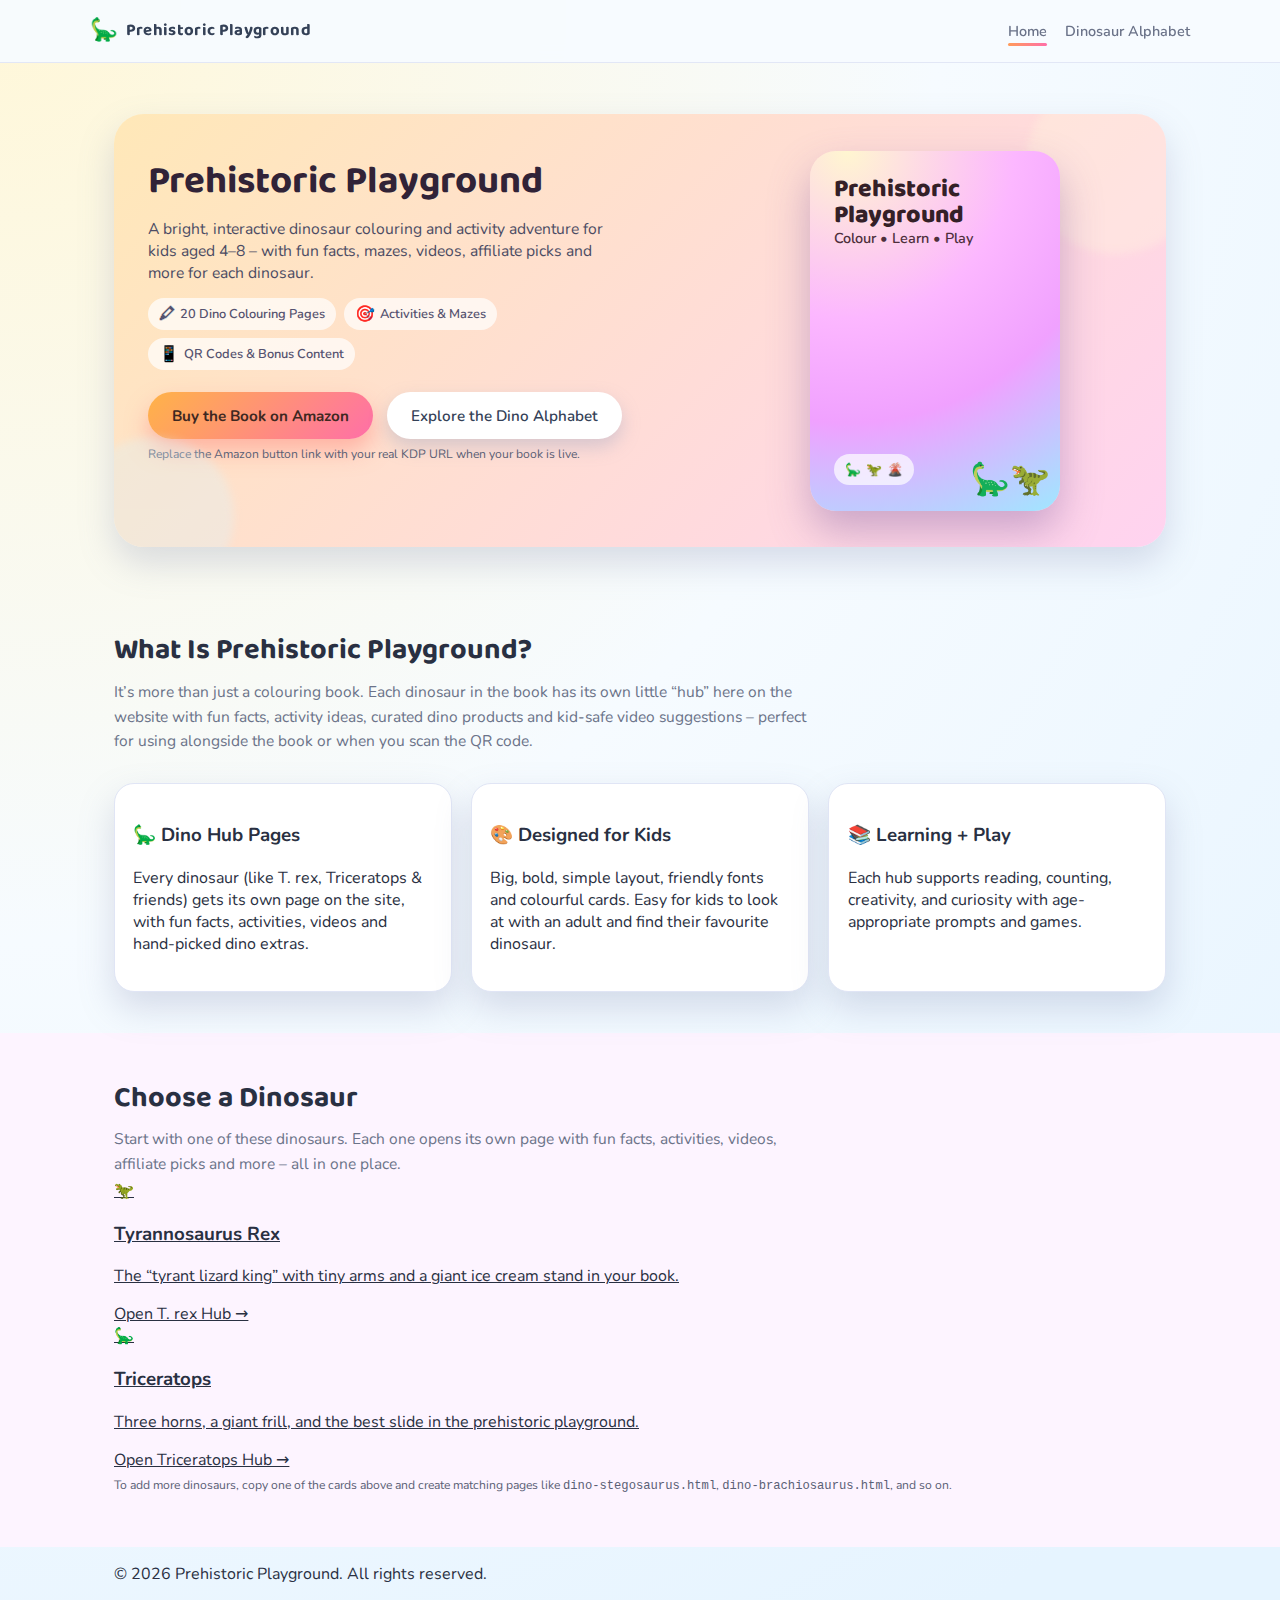
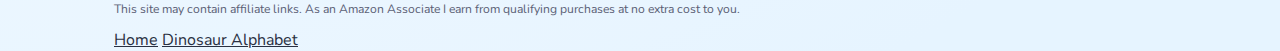
<file: index.html>
<!DOCTYPE html>
<html lang="en">
<head>
  <meta charset="UTF-8" />
  <title>Prehistoric Playground – Dino Colour & Learn</title>
  <meta name="viewport" content="width=device-width, initial-scale=1" />
  <meta name="description" content="Prehistoric Playground is an interactive dinosaur colouring and activity book with QR codes, fun facts, activities, videos and more." />

  <!-- Fun, cartoony fonts -->
  <link rel="preconnect" href="https://fonts.googleapis.com">
  <link rel="preconnect" href="https://fonts.gstatic.com" crossorigin>
  <link href="https://fonts.googleapis.com/css2?family=Baloo+2:wght@600;700&family=Nunito:wght@400;600;700&display=swap" rel="stylesheet">

  <link rel="stylesheet" href="styles.css" />
</head>
<body>
  <!-- HEADER / TABS -->
  <header class="site-header">
    <div class="container header-inner">
      <a href="index.html" class="logo-link">
        <div class="logo">Prehistoric Playground</div>
      </a>
      <nav class="nav">
        <a href="index.html" class="nav-link active">Home</a>
        <a href="alphabet.html" class="nav-link">Dinosaur Alphabet</a>
        <!-- You can add more global pages later if you like -->
      </nav>
    </div>
  </header>

  <main>
    <!-- HERO -->
    <section class="hero">
      <div class="container">
        <div class="hero-inner">
          <div class="hero-text">
            <h1>Prehistoric Playground</h1>
            <p class="hero-subtitle">
              A bright, interactive dinosaur colouring and activity adventure for kids aged 4–8 – 
              with fun facts, mazes, videos, affiliate picks and more for each dinosaur.
            </p>

            <div class="hero-badges">
              <div class="hero-badge"><span>🖍</span> 20 Dino Colouring Pages</div>
              <div class="hero-badge"><span>🎯</span> Activities & Mazes</div>
              <div class="hero-badge"><span>📱</span> QR Codes & Bonus Content</div>
            </div>

            <div class="hero-buttons">
              <a class="btn primary-btn" href="#" target="_blank" rel="noopener">
                Buy the Book on Amazon
              </a>
              <a class="btn secondary-btn" href="alphabet.html">
                Explore the Dino Alphabet
              </a>
            </div>
            <p class="tiny-note">
              Replace the Amazon button link with your real KDP URL when your book is live.
            </p>
          </div>

          <div class="hero-image">
            <div class="mock-cover">
              <div>
                <div class="mock-cover-title">Prehistoric<br />Playground</div>
                <div class="mock-cover-tagline">Colour • Learn • Play</div>
              </div>
              <div class="mock-cover-dinos">
                <span>🦕</span> <span>🦖</span> <span>🌋</span>
              </div>
            </div>
          </div>
        </div>
      </div>
    </section>

    <!-- OVERVIEW -->
    <section class="section">
      <div class="container">
        <h2>What Is Prehistoric Playground?</h2>
        <p class="section-intro">
          It’s more than just a colouring book. Each dinosaur in the book has its own 
          little “hub” here on the website with fun facts, activity ideas, curated dino 
          products and kid-safe video suggestions – perfect for using alongside the book 
          or when you scan the QR code.
        </p>

        <div class="feature-grid">
          <article class="feature-card">
            <h3>🦕 Dino Hub Pages</h3>
            <p>
              Every dinosaur (like T. rex, Triceratops & friends) gets its own page on the 
              site, with fun facts, activities, videos and hand-picked dino extras.
            </p>
          </article>
          <article class="feature-card">
            <h3>🎨 Designed for Kids</h3>
            <p>
              Big, bold, simple layout, friendly fonts and colourful cards. Easy for kids 
              to look at with an adult and find their favourite dinosaur.
            </p>
          </article>
          <article class="feature-card">
            <h3>📚 Learning + Play</h3>
            <p>
              Each hub supports reading, counting, creativity, and curiosity with 
              age-appropriate prompts and games.
            </p>
          </article>
        </div>
      </div>
    </section>

    <!-- DINO LIST -->
    <section class="section alt-section">
      <div class="container">
        <h2>Choose a Dinosaur</h2>
        <p class="section-intro">
          Start with one of these dinosaurs. Each one opens its own page with fun facts, 
          activities, videos, affiliate picks and more – all in one place.
        </p>

        <div class="dino-grid">
          <!-- T. REX CARD -->
          <a href="dino-trex.html" class="dino-card">
            <div class="dino-card-emoji">🦖</div>
            <div class="dino-card-body">
              <h3>Tyrannosaurus Rex</h3>
              <p>The “tyrant lizard king” with tiny arms and a giant ice cream stand in your book.</p>
              <span class="dino-card-link">Open T. rex Hub →</span>
            </div>
          </a>

          <!-- TRICERATOPS CARD -->
          <a href="dino-triceratops.html" class="dino-card">
            <div class="dino-card-emoji">🦕</div>
            <div class="dino-card-body">
              <h3>Triceratops</h3>
              <p>Three horns, a giant frill, and the best slide in the prehistoric playground.</p>
              <span class="dino-card-link">Open Triceratops Hub →</span>
            </div>
          </a>

          <!-- TEMPLATE FOR MORE DINOS -->
          <!--
          <a href="dino-stegosaurus.html" class="dino-card">
            <div class="dino-card-emoji">🦕</div>
            <div class="dino-card-body">
              <h3>Stegosaurus</h3>
              <p>Plates, spikes and the star of the birthday party page.</p>
              <span class="dino-card-link">Open Stegosaurus Hub →</span>
            </div>
          </a>
          -->
        </div>

        <p class="tiny-note">
          To add more dinosaurs, copy one of the cards above and create matching pages 
          like <code>dino-stegosaurus.html</code>, <code>dino-brachiosaurus.html</code>, and so on.
        </p>
      </div>
    </section>
  </main>

  <footer class="site-footer">
    <div class="container footer-inner">
      <div>
        <p>&copy; <span id="year"></span> Prehistoric Playground. All rights reserved.</p>
        <p class="tiny-note">
          This site may contain affiliate links. As an Amazon Associate I earn from qualifying purchases 
          at no extra cost to you.
        </p>
      </div>
      <div class="footer-links">
        <a href="index.html">Home</a>
        <a href="alphabet.html">Dinosaur Alphabet</a>
      </div>
    </div>
  </footer>

  <script src="script.js"></script>
</body>
</html>
</file>
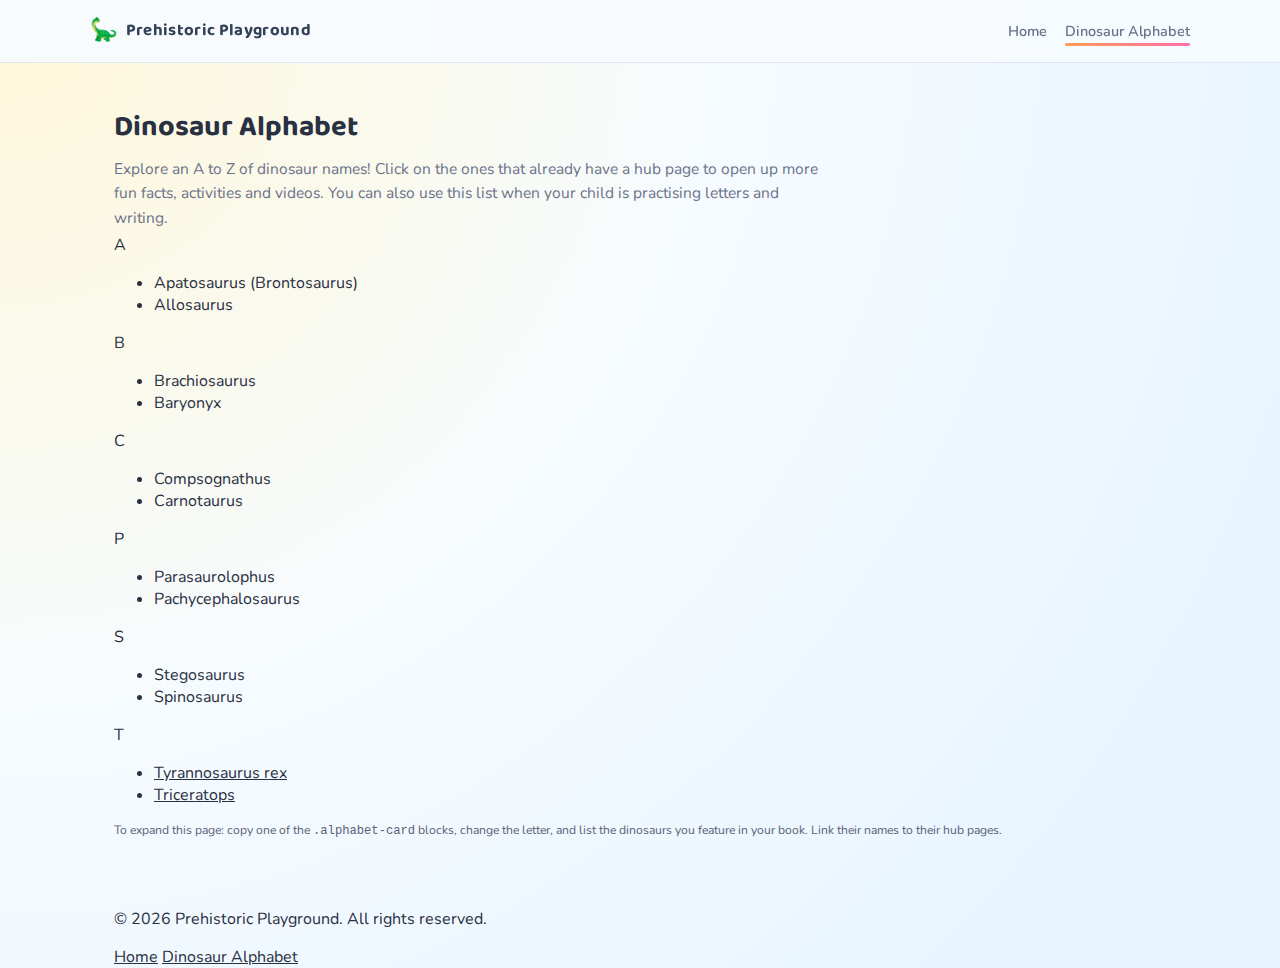
<file: alphabet.html>
<!DOCTYPE html>
<html lang="en">
<head>
  <meta charset="UTF-8" />
  <title>Dinosaur Alphabet – Prehistoric Playground</title>
  <meta name="viewport" content="width=device-width, initial-scale=1" />
  <meta name="description" content="Dinosaur alphabet for kids – A to Z dinosaur names linked to their hub pages for the Prehistoric Playground colouring book." />

  <link rel="preconnect" href="https://fonts.googleapis.com">
  <link rel="preconnect" href="https://fonts.gstatic.com" crossorigin>
  <link href="https://fonts.googleapis.com/css2?family=Baloo+2:wght@600;700&family=Nunito:wght@400;600;700&display=swap" rel="stylesheet">

  <link rel="stylesheet" href="styles.css" />
</head>
<body>
  <!-- HEADER / TABS -->
  <header class="site-header">
    <div class="container header-inner">
      <a href="index.html" class="logo-link">
        <div class="logo">Prehistoric Playground</div>
      </a>
      <nav class="nav">
        <a href="index.html" class="nav-link">Home</a>
        <a href="alphabet.html" class="nav-link active">Dinosaur Alphabet</a>
      </nav>
    </div>
  </header>

  <main>
    <section class="section">
      <div class="container">
        <h1>Dinosaur Alphabet</h1>
        <p class="section-intro">
          Explore an A to Z of dinosaur names! Click on the ones that already have a hub page 
          to open up more fun facts, activities and videos. You can also use this list when your 
          child is practising letters and writing.
        </p>

        <div class="alphabet-grid">
          <!-- Example entries – expand with your full list -->
          <div class="alphabet-card">
            <div class="alphabet-letter">A</div>
            <ul>
              <li>Apatosaurus (Brontosaurus)</li>
              <li>Allosaurus</li>
            </ul>
          </div>

          <div class="alphabet-card">
            <div class="alphabet-letter">B</div>
            <ul>
              <li>Brachiosaurus</li>
              <li>Baryonyx</li>
            </ul>
          </div>

          <div class="alphabet-card">
            <div class="alphabet-letter">C</div>
            <ul>
              <li>Compsognathus</li>
              <li>Carnotaurus</li>
            </ul>
          </div>

          <div class="alphabet-card">
            <div class="alphabet-letter">P</div>
            <ul>
              <li>Parasaurolophus</li>
              <li>Pachycephalosaurus</li>
            </ul>
          </div>

          <div class="alphabet-card">
            <div class="alphabet-letter">S</div>
            <ul>
              <li>Stegosaurus</li>
              <li>Spinosaurus</li>
            </ul>
          </div>

          <div class="alphabet-card">
            <div class="alphabet-letter">T</div>
            <ul>
              <li><a href="dino-trex.html">Tyrannosaurus rex</a></li>
              <li><a href="dino-triceratops.html">Triceratops</a></li>
            </ul>
          </div>

          <!-- Add more alphabet cards as you build more dino pages -->
        </div>

        <p class="tiny-note">
          To expand this page: copy one of the <code>.alphabet-card</code> blocks, change the letter, 
          and list the dinosaurs you feature in your book. Link their names to their hub pages.
        </p>
      </div>
    </section>
  </main>

  <footer class="site-footer">
    <div class="container footer-inner">
      <div>
        <p>&copy; <span id="year"></span> Prehistoric Playground. All rights reserved.</p>
      </div>
      <div class="footer-links">
        <a href="index.html">Home</a>
        <a href="alphabet.html">Dinosaur Alphabet</a>
      </div>
    </div>
  </footer>

  <script src="script.js"></script>
</body>
</html>
</file>
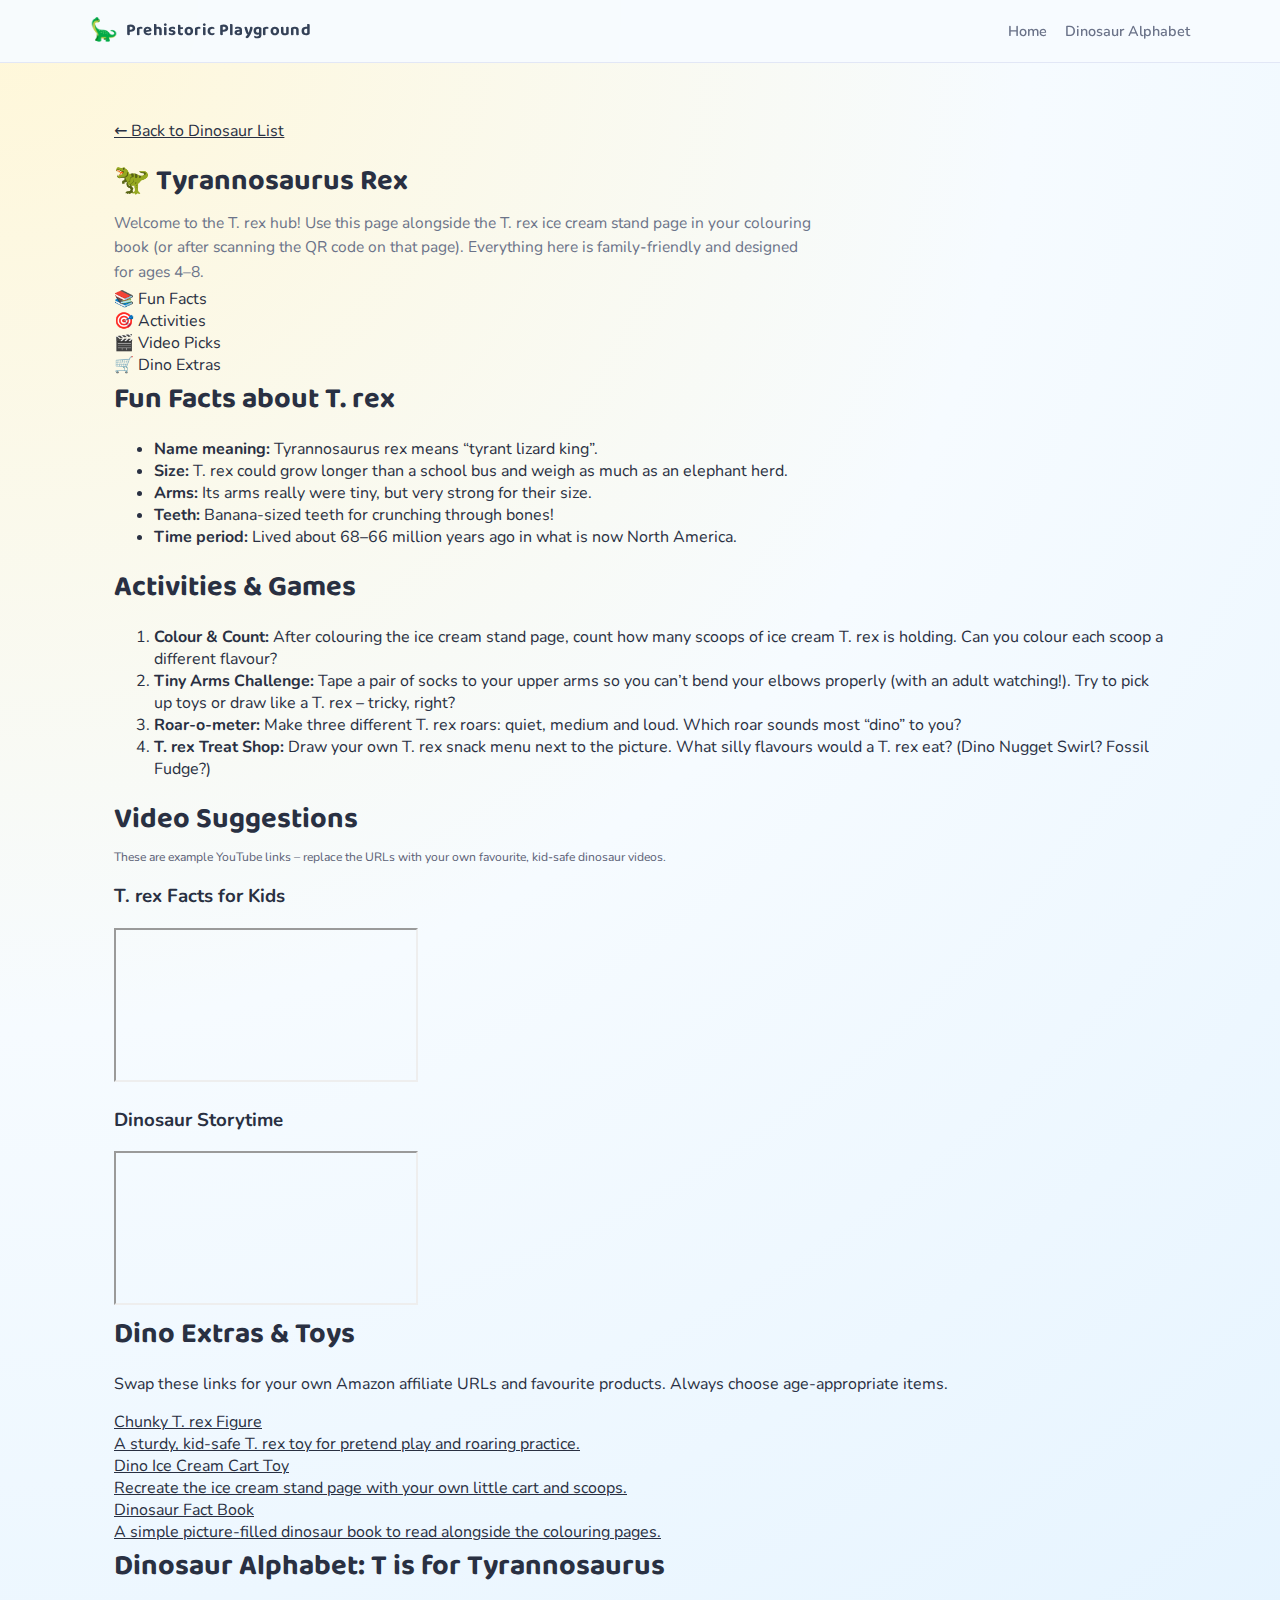
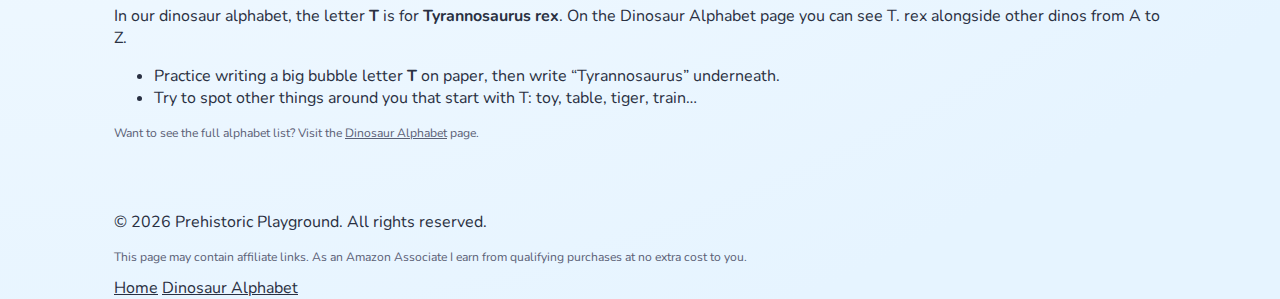
<file: dino-trex.html>
<!DOCTYPE html>
<html lang="en">
<head>
  <meta charset="UTF-8" />
  <title>Tyrannosaurus Rex Hub – Prehistoric Playground</title>
  <meta name="viewport" content="width=device-width, initial-scale=1" />
  <meta name="description" content="Tyrannosaurus Rex fun facts, activities, videos, affiliate picks and alphabet info for the Prehistoric Playground colouring book." />

  <link rel="preconnect" href="https://fonts.googleapis.com">
  <link rel="preconnect" href="https://fonts.gstatic.com" crossorigin>
  <link href="https://fonts.googleapis.com/css2?family=Baloo+2:wght@600;700&family=Nunito:wght@400;600;700&display=swap" rel="stylesheet">

  <link rel="stylesheet" href="styles.css" />
</head>
<body>
  <!-- HEADER / TABS -->
  <header class="site-header">
    <div class="container header-inner">
      <a href="index.html" class="logo-link">
        <div class="logo">Prehistoric Playground</div>
      </a>
      <nav class="nav">
        <a href="index.html" class="nav-link">Home</a>
        <a href="alphabet.html" class="nav-link">Dinosaur Alphabet</a>
      </nav>
    </div>
  </header>

  <main>
    <section class="section">
      <div class="container">
        <div class="dino-hub-header">
          <div>
            <p class="hub-back-link"><a href="index.html">← Back to Dinosaur List</a></p>
            <h1>🦖 Tyrannosaurus Rex</h1>
            <p class="section-intro">
              Welcome to the T. rex hub! Use this page alongside the T. rex ice cream stand 
              page in your colouring book (or after scanning the QR code on that page). 
              Everything here is family-friendly and designed for ages 4–8.
            </p>
          </div>
          <div class="hub-badge-box">
            <div class="hub-badge"><span>📚</span> Fun Facts</div>
            <div class="hub-badge"><span>🎯</span> Activities</div>
            <div class="hub-badge"><span>🎬</span> Video Picks</div>
            <div class="hub-badge"><span>🛒</span> Dino Extras</div>
          </div>
        </div>

        <!-- HUB CONTENT GRID -->
        <div class="hub-grid">
          <!-- FUN FACTS -->
          <section class="hub-card" id="trex-facts">
            <h2>Fun Facts about T. rex</h2>
            <ul class="fact-list">
              <li><strong>Name meaning:</strong> Tyrannosaurus rex means “tyrant lizard king”.</li>
              <li><strong>Size:</strong> T. rex could grow longer than a school bus and weigh as much as an elephant herd.</li>
              <li><strong>Arms:</strong> Its arms really were tiny, but very strong for their size.</li>
              <li><strong>Teeth:</strong> Banana-sized teeth for crunching through bones!</li>
              <li><strong>Time period:</strong> Lived about 68–66 million years ago in what is now North America.</li>
            </ul>
          </section>

          <!-- ACTIVITIES -->
          <section class="hub-card" id="trex-activities">
            <h2>Activities & Games</h2>
            <ol class="activity-list">
              <li>
                <strong>Colour & Count:</strong> After colouring the ice cream stand page, 
                count how many scoops of ice cream T. rex is holding. Can you colour each scoop 
                a different flavour?
              </li>
              <li>
                <strong>Tiny Arms Challenge:</strong> Tape a pair of socks to your upper arms 
                so you can’t bend your elbows properly (with an adult watching!). 
                Try to pick up toys or draw like a T. rex – tricky, right?
              </li>
              <li>
                <strong>Roar-o-meter:</strong> Make three different T. rex roars: quiet, medium and loud. 
                Which roar sounds most “dino” to you?
              </li>
              <li>
                <strong>T. rex Treat Shop:</strong> Draw your own T. rex snack menu next to the picture. 
                What silly flavours would a T. rex eat? (Dino Nugget Swirl? Fossil Fudge?)
              </li>
            </ol>
          </section>

          <!-- VIDEOS -->
          <section class="hub-card" id="trex-videos">
            <h2>Video Suggestions</h2>
            <p class="tiny-note">
              These are example YouTube links – replace the URLs with your own favourite, 
              kid-safe dinosaur videos.
            </p>

            <div class="video-grid">
              <div class="video-card">
                <h3>T. rex Facts for Kids</h3>
                <div class="video-frame">
                  <!-- Replace VIDEO_ID_1 with a real YouTube ID -->
                  <iframe 
                    src="https://www.youtube.com/embed/VIDEO_ID_1" 
                    title="T. rex facts for kids" 
                    allowfullscreen>
                  </iframe>
                </div>
              </div>

              <div class="video-card">
                <h3>Dinosaur Storytime</h3>
                <div class="video-frame">
                  <!-- Replace VIDEO_ID_2 with a real YouTube ID -->
                  <iframe 
                    src="https://www.youtube.com/embed/VIDEO_ID_2" 
                    title="Dinosaur story for kids" 
                    allowfullscreen>
                  </iframe>
                </div>
              </div>
            </div>
          </section>

          <!-- AFFILIATE PICKS -->
          <section class="hub-card" id="trex-affiliate">
            <h2>Dino Extras & Toys</h2>
            <p class="small-note">
              Swap these links for your own Amazon affiliate URLs and favourite products. 
              Always choose age-appropriate items.
            </p>

            <div class="product-grid">
              <a class="product-card" href="https://www.amazon.com/dp/XXXXXXXX?tag=YOURTAG-20" target="_blank" rel="noopener">
                <div class="product-title">Chunky T. rex Figure</div>
                <div class="product-desc">A sturdy, kid-safe T. rex toy for pretend play and roaring practice.</div>
              </a>
              <a class="product-card" href="https://www.amazon.com/dp/YYYYYYYY?tag=YOURTAG-20" target="_blank" rel="noopener">
                <div class="product-title">Dino Ice Cream Cart Toy</div>
                <div class="product-desc">Recreate the ice cream stand page with your own little cart and scoops.</div>
              </a>
              <a class="product-card" href="https://www.amazon.com/dp/ZZZZZZZZ?tag=YOURTAG-20" target="_blank" rel="noopener">
                <div class="product-title">Dinosaur Fact Book</div>
                <div class="product-desc">A simple picture-filled dinosaur book to read alongside the colouring pages.</div>
              </a>
            </div>
          </section>

          <!-- DINO ALPHABET BOX -->
          <section class="hub-card" id="trex-alphabet">
            <h2>Dinosaur Alphabet: T is for Tyrannosaurus</h2>
            <p>
              In our dinosaur alphabet, the letter <strong>T</strong> is for <strong>Tyrannosaurus rex</strong>. 
              On the Dinosaur Alphabet page you can see T. rex alongside other dinos from A to Z.
            </p>
            <ul class="fact-list">
              <li>Practice writing a big bubble letter <strong>T</strong> on paper, then write “Tyrannosaurus” underneath.</li>
              <li>Try to spot other things around you that start with T: toy, table, tiger, train…</li>
            </ul>
            <p class="tiny-note">
              Want to see the full alphabet list? Visit the <a href="alphabet.html">Dinosaur Alphabet</a> page.
            </p>
          </section>
        </div>
      </div>
    </section>
  </main>

  <footer class="site-footer">
    <div class="container footer-inner">
      <div>
        <p>&copy; <span id="year"></span> Prehistoric Playground. All rights reserved.</p>
        <p class="tiny-note">
          This page may contain affiliate links. As an Amazon Associate I earn from qualifying purchases 
          at no extra cost to you.
        </p>
      </div>
      <div class="footer-links">
        <a href="index.html">Home</a>
        <a href="alphabet.html">Dinosaur Alphabet</a>
      </div>
    </div>
  </footer>

  <script src="script.js"></script>
</body>
</html>
</file>
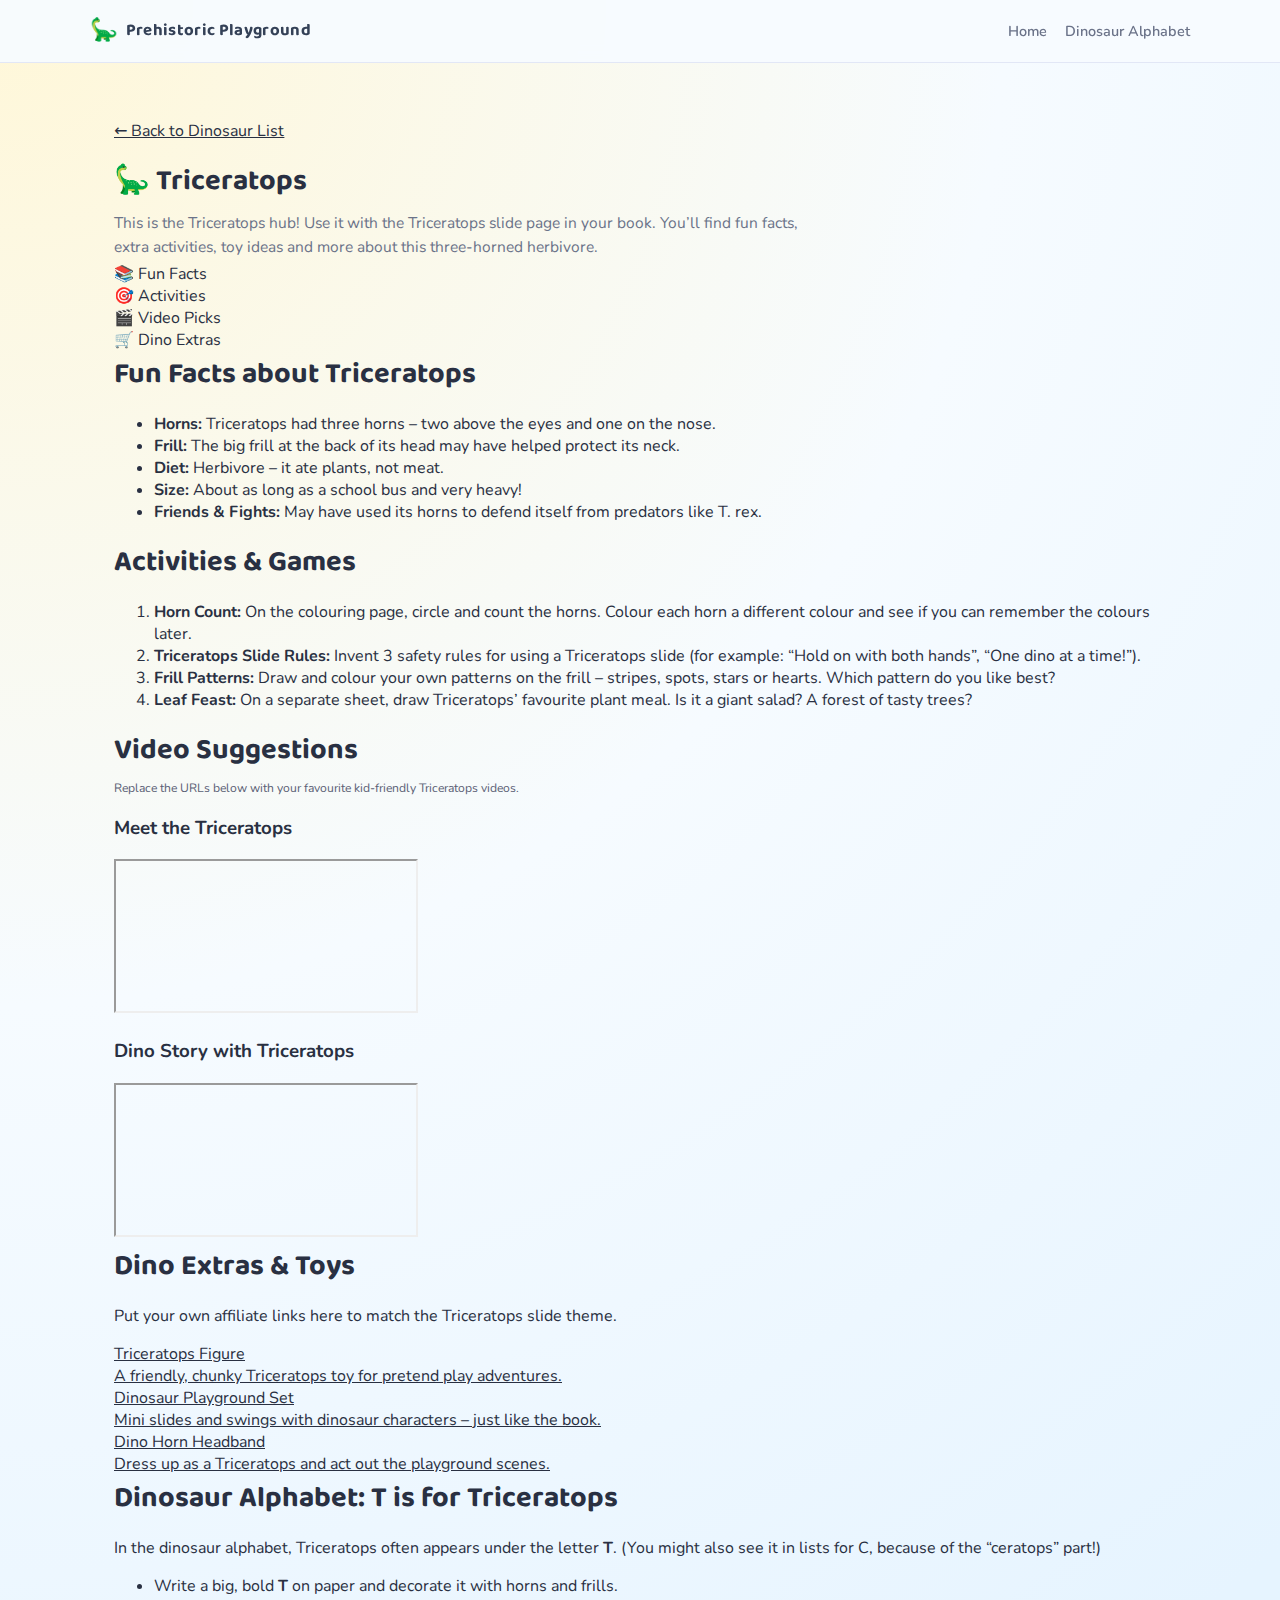
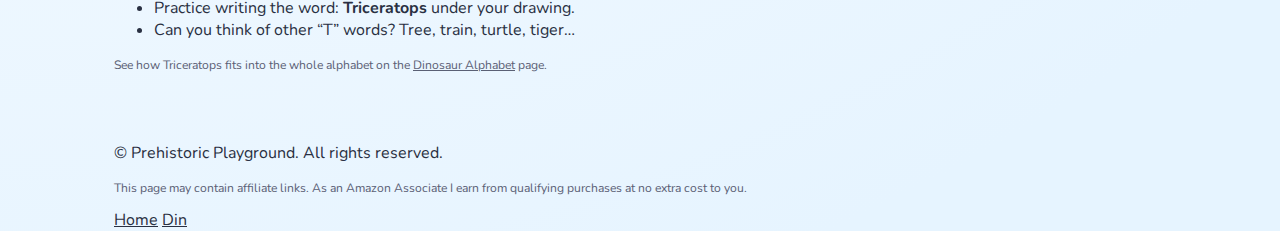
<file: dino-triceratops.html>
<!DOCTYPE html>
<html lang="en">
<head>
  <meta charset="UTF-8" />
  <title>Triceratops Hub – Prehistoric Playground</title>
  <meta name="viewport" content="width=device-width, initial-scale=1" />
  <meta name="description" content="Triceratops fun facts, activities, videos, affiliate picks and alphabet info for the Prehistoric Playground colouring book." />

  <link rel="preconnect" href="https://fonts.googleapis.com">
  <link rel="preconnect" href="https://fonts.gstatic.com" crossorigin>
  <link href="https://fonts.googleapis.com/css2?family=Baloo+2:wght@600;700&family=Nunito:wght@400;600;700&display=swap" rel="stylesheet">

  <link rel="stylesheet" href="styles.css" />
</head>
<body>
  <!-- HEADER / TABS -->
  <header class="site-header">
    <div class="container header-inner">
      <a href="index.html" class="logo-link">
        <div class="logo">Prehistoric Playground</div>
      </a>
      <nav class="nav">
        <a href="index.html" class="nav-link">Home</a>
        <a href="alphabet.html" class="nav-link">Dinosaur Alphabet</a>
      </nav>
    </div>
  </header>

  <main>
    <section class="section">
      <div class="container">
        <div class="dino-hub-header">
          <div>
            <p class="hub-back-link"><a href="index.html">← Back to Dinosaur List</a></p>
            <h1>🦕 Triceratops</h1>
            <p class="section-intro">
              This is the Triceratops hub! Use it with the Triceratops slide page in your 
              book. You’ll find fun facts, extra activities, toy ideas and more about this 
              three-horned herbivore.
            </p>
          </div>
          <div class="hub-badge-box">
            <div class="hub-badge"><span>📚</span> Fun Facts</div>
            <div class="hub-badge"><span>🎯</span> Activities</div>
            <div class="hub-badge"><span>🎬</span> Video Picks</div>
            <div class="hub-badge"><span>🛒</span> Dino Extras</div>
          </div>
        </div>

        <div class="hub-grid">
          <!-- FUN FACTS -->
          <section class="hub-card" id="triceratops-facts">
            <h2>Fun Facts about Triceratops</h2>
            <ul class="fact-list">
              <li><strong>Horns:</strong> Triceratops had three horns – two above the eyes and one on the nose.</li>
              <li><strong>Frill:</strong> The big frill at the back of its head may have helped protect its neck.</li>
              <li><strong>Diet:</strong> Herbivore – it ate plants, not meat.</li>
              <li><strong>Size:</strong> About as long as a school bus and very heavy!</li>
              <li><strong>Friends & Fights:</strong> May have used its horns to defend itself from predators like T. rex.</li>
            </ul>
          </section>

          <!-- ACTIVITIES -->
          <section class="hub-card" id="triceratops-activities">
            <h2>Activities & Games</h2>
            <ol class="activity-list">
              <li>
                <strong>Horn Count:</strong> On the colouring page, circle and count the horns. 
                Colour each horn a different colour and see if you can remember the colours later.
              </li>
              <li>
                <strong>Triceratops Slide Rules:</strong> Invent 3 safety rules for using a 
                Triceratops slide (for example: “Hold on with both hands”, “One dino at a time!”).
              </li>
              <li>
                <strong>Frill Patterns:</strong> Draw and colour your own patterns on the frill – 
                stripes, spots, stars or hearts. Which pattern do you like best?
              </li>
              <li>
                <strong>Leaf Feast:</strong> On a separate sheet, draw Triceratops’ favourite plant meal. 
                Is it a giant salad? A forest of tasty trees?
              </li>
            </ol>
          </section>

          <!-- VIDEOS -->
          <section class="hub-card" id="triceratops-videos">
            <h2>Video Suggestions</h2>
            <p class="tiny-note">
              Replace the URLs below with your favourite kid-friendly Triceratops videos.
            </p>

            <div class="video-grid">
              <div class="video-card">
                <h3>Meet the Triceratops</h3>
                <div class="video-frame">
                  <!-- Replace with a real YouTube ID -->
                  <iframe 
                    src="https://www.youtube.com/embed/VIDEO_ID_3" 
                    title="Triceratops facts for kids" 
                    allowfullscreen>
                  </iframe>
                </div>
              </div>

              <div class="video-card">
                <h3>Dino Story with Triceratops</h3>
                <div class="video-frame">
                  <!-- Replace with a real YouTube ID -->
                  <iframe 
                    src="https://www.youtube.com/embed/VIDEO_ID_4" 
                    title="Triceratops story for kids" 
                    allowfullscreen>
                  </iframe>
                </div>
              </div>
            </div>
          </section>

          <!-- AFFILIATE PICKS -->
          <section class="hub-card" id="triceratops-affiliate">
            <h2>Dino Extras & Toys</h2>
            <p class="small-note">
              Put your own affiliate links here to match the Triceratops slide theme.
            </p>

            <div class="product-grid">
              <a class="product-card" href="https://www.amazon.com/dp/AAAAAAA1?tag=YOURTAG-20" target="_blank" rel="noopener">
                <div class="product-title">Triceratops Figure</div>
                <div class="product-desc">A friendly, chunky Triceratops toy for pretend play adventures.</div>
              </a>
              <a class="product-card" href="https://www.amazon.com/dp/BBBBBBB2?tag=YOURTAG-20" target="_blank" rel="noopener">
                <div class="product-title">Dinosaur Playground Set</div>
                <div class="product-desc">Mini slides and swings with dinosaur characters – just like the book.</div>
              </a>
              <a class="product-card" href="https://www.amazon.com/dp/CCCCCCC3?tag=YOURTAG-20" target="_blank" rel="noopener">
                <div class="product-title">Dino Horn Headband</div>
                <div class="product-desc">Dress up as a Triceratops and act out the playground scenes.</div>
              </a>
            </div>
          </section>

          <!-- DINO ALPHABET BOX -->
          <section class="hub-card" id="triceratops-alphabet">
            <h2>Dinosaur Alphabet: T is for Triceratops</h2>
            <p>
              In the dinosaur alphabet, Triceratops often appears under the letter <strong>T</strong>. 
              (You might also see it in lists for C, because of the “ceratops” part!)
            </p>
            <ul class="fact-list">
              <li>Write a big, bold <strong>T</strong> on paper and decorate it with horns and frills.</li>
              <li>Practice writing the word: <strong>Triceratops</strong> under your drawing.</li>
              <li>Can you think of other “T” words? Tree, train, turtle, tiger…</li>
            </ul>
            <p class="tiny-note">
              See how Triceratops fits into the whole alphabet on the 
              <a href="alphabet.html">Dinosaur Alphabet</a> page.
            </p>
          </section>
        </div>
      </div>
    </section>
  </main>

  <footer class="site-footer">
    <div class="container footer-inner">
      <div>
        <p>&copy; <span id="year"></span> Prehistoric Playground. All rights reserved.</p>
        <p class="tiny-note">
          This page may contain affiliate links. As an Amazon Associate I earn from qualifying purchases 
          at no extra cost to you.
        </p>
      </div>
      <div class="footer-links">
        <a href="index.html">Home</a>
        <a href="alphabet.html">Din
</file>
<file: styles.css>
/* ========== COLOURS & THEME ========== */

:root {
  --bg-page: #f6fbff;
  --bg-hero: linear-gradient(135deg, #ffe8b8, #ffd3f0);
  --bg-section: #ffffff;
  --bg-section-alt: #fdf4ff;
  --bg-card: #ffffff;
  --accent: #ff9b5a;
  --accent-2: #ff6fa8;
  --accent-3: #7ad9ff;
  --text-main: #293042;
  --text-muted: #6b7389;
  --border-soft: #e0e5f5;
  --shadow-soft: 0 16px 35px rgba(118, 129, 167, 0.25);
  --radius-lg: 20px;
  --radius-md: 14px;
}

/* ========== GLOBAL ========== */

*,
*::before,
*::after {
  box-sizing: border-box;
}

html,
body {
  margin: 0;
  padding: 0;
}

body {
  min-height: 100vh;
  font-family: "Nunito", system-ui, -apple-system, BlinkMacSystemFont, "Segoe UI",
    sans-serif;
  background: radial-gradient(circle at 0% 0%, #fff7d8 0, #f6fbff 45%, #e6f4ff 90%);
  color: var(--text-main);
}

img {
  max-width: 100%;
  display: block;
}

.container {
  width: 100%;
  max-width: 1100px;
  margin: 0 auto;
  padding: 0 1.5rem;
}

a {
  color: inherit;
}

/* ========== HEADER ========== */

.site-header {
  position: sticky;
  top: 0;
  z-index: 50;
  backdrop-filter: blur(10px);
  background: rgba(246, 251, 255, 0.94);
  border-bottom: 1px solid rgba(224, 229, 245, 0.9);
}

.header-inner {
  display: flex;
  align-items: center;
  justify-content: space-between;
  padding: 0.8rem 0;
}

.logo-link {
  text-decoration: none;
}

.logo {
  display: inline-flex;
  align-items: center;
  gap: 0.45rem;
  font-family: "Baloo 2", system-ui, sans-serif;
  font-weight: 700;
  letter-spacing: 0.02em;
  font-size: 1.05rem;
  color: #344157;
}

.logo::before {
  content: "🦕";
  font-size: 1.4rem;
}

.nav {
  display: flex;
  gap: 1.1rem;
  font-size: 0.9rem;
}

.nav-link {
  color: var(--text-muted);
  text-decoration: none;
  position: relative;
  padding: 0.2rem 0;
  font-weight: 600;
}

.nav-link::after {
  content: "";
  position: absolute;
  left: 0;
  bottom: -2px;
  width: 0;
  height: 3px;
  border-radius: 999px;
  background: linear-gradient(90deg, var(--accent), var(--accent-2));
  transition: width 0.18s ease;
}

.nav-link:hover {
  color: #151a28;
}

.nav-link:hover::after,
.nav-link.active::after {
  width: 100%;
}

/* ========== HERO ========== */

.hero {
  padding: 3.2rem 0 2.4rem;
}

.hero-inner {
  background: var(--bg-hero);
  border-radius: 30px;
  padding: 2.3rem 2.1rem;
  box-shadow: var(--shadow-soft);
  display: grid;
  grid-template-columns: minmax(0, 1.4fr) minmax(0, 1fr);
  gap: 2.4rem;
  position: relative;
  overflow: hidden;
}

.hero-inner::before,
.hero-inner::after {
  content: "";
  position: absolute;
  border-radius: 999px;
  opacity: 0.3;
  filter: blur(4px);
}

.hero-inner::before {
  width: 180px;
  height: 180px;
  background: #fffcdd;
  top: -40px;
  right: -40px;
}

.hero-inner::after {
  width: 160px;
  height: 160px;
  background: #d8f5ff;
  bottom: -50px;
  left: -40px;
}

.hero-text h1 {
  font-family: "Baloo 2", system-ui, sans-serif;
  font-size: clamp(2.4rem, 3vw, 3.1rem);
  margin: 0 0 0.4rem;
  color: #312337;
}

.hero-subtitle {
  margin: 0.3rem 0 0;
  max-width: 30rem;
  color: #4c4c64;
  font-size: 0.98rem;
}

.hero-badges {
  display: flex;
  flex-wrap: wrap;
  gap: 0.5rem;
  margin-top: 0.9rem;
}

.hero-badge {
  display: inline-flex;
  align-items: center;
  gap: 0.3rem;
  padding: 0.3rem 0.7rem;
  border-radius: 999px;
  background: rgba(255, 255, 255, 0.7);
  font-size: 0.8rem;
  font-weight: 600;
  color: #55526f;
}

.hero-badge span {
  font-size: 1rem;
}

.hero-buttons {
  display: flex;
  flex-wrap: wrap;
  gap: 0.9rem;
  margin: 1.4rem 0 0.4rem;
}

.btn {
  display: inline-flex;
  align-items: center;
  justify-content: center;
  padding: 0.85rem 1.5rem;
  border-radius: 999px;
  font-size: 0.95rem;
  text-decoration: none;
  border: none;
  cursor: pointer;
  transition: transform 0.14s ease, box-shadow 0.14s ease, background 0.14s ease,
    filter 0.14s ease;
  white-space: nowrap;
}

.primary-btn {
  background: linear-gradient(135deg, #ffb347, #ff6fa8);
  color: #3e2821;
  font-weight: 700;
  box-shadow: 0 12px 22px rgba(255, 133, 123, 0.5);
}

.primary-btn:hover {
  transform: translateY(-1px);
  filter: brightness(1.06);
  box-shadow: 0 16px 28px rgba(255, 133, 123, 0.6);
}

.secondary-btn {
  background: #ffffff;
  color: #344157;
  font-weight: 600;
  border-radius: 999px;
  box-shadow: 0 8px 18px rgba(140, 156, 191, 0.35);
}

.secondary-btn:hover {
  transform: translateY(-1px);
  filter: brightness(1.03);
}

.tiny-note {
  font-size: 0.76rem;
  color: #5a6075;
  margin-top: 0.4rem;
}

.hero-image {
  display: flex;
  align-items: center;
  justify-content: center;
  position: relative;
}

.mock-cover {
  width: 250px;
  height: 360px;
  border-radius: 26px;
  background: radial-gradient(circle at 15% 0, #fff6d0, #fcb7ff 40%, #f0a1ff 65%, #9fe7ff 100%);
  box-shadow: 0 20px 40px rgba(139, 104, 167, 0.45);
  padding: 1.6rem 1.5rem;
  display: flex;
  flex-direction: column;
  justify-content: space-between;
  position: relative;
  overflow: hidden;
}

.mock-cover::after {
  content: "🦕🦖";
  position: absolute;
  right: 10px;
  bottom: 10px;
  font-size: 2rem;
  opacity: 0.9;
}

.mock-cover-title {
  font-family: "Baloo 2", system-ui, sans-serif;
  font-size: 1.55rem;
  font-weight: 800;
  line-height: 1.05;
  color: #342027;
}

.mock-cover-tagline {
  font-size: 0.9rem;
  font-weight: 600;
  max-width: 9rem;
  color: #4e2f3b;
}

.mock-cover-dinos {
  align-self: flex-start;
  padding: 0.4rem 0.7rem;
  border-radius: 999px;
  background: rgba(255, 255, 255, 0.7);
  font-size: 0.8rem;
  display: flex;
  align-items: center;
  gap: 0.3rem;
  color: #4e2f3b;
}

/* ========== SECTIONS ========== */

.section {
  padding: 2.6rem 0;
}

.alt-section {
  background: var(--bg-section-alt);
}

.section h2,
.section h1 {
  font-family: "Baloo 2", system-ui, sans-serif;
  font-size: 1.8rem;
  margin: 0 0 0.4rem;
}

.section-intro {
  margin: 0.2rem 0;
  max-width: 44rem;
  color: var(--text-muted);
  font-size: 0.97rem;
  line-height: 1.6;
}

/* ========== FEATURE GRID ========== */

.feature-grid {
  display: grid;
  grid-template-columns: repeat(auto-fit, minmax(230px, 1fr));
  gap: 1.2rem;
  margin-top: 1.8rem;
}

.feature-card {
  background: var(--bg-card);
  border-radius: var(--radius-lg);
  padding: 1.2rem 1.15rem 1.25rem;
  border: 1px solid var(--border-soft);
  box-shadow: var(--shadow-soft);
  position: relative;
  overflow: hidden;
}

.feature-card::before {
  content: "";
  position: absolute;
  width: 80px;
</file>
